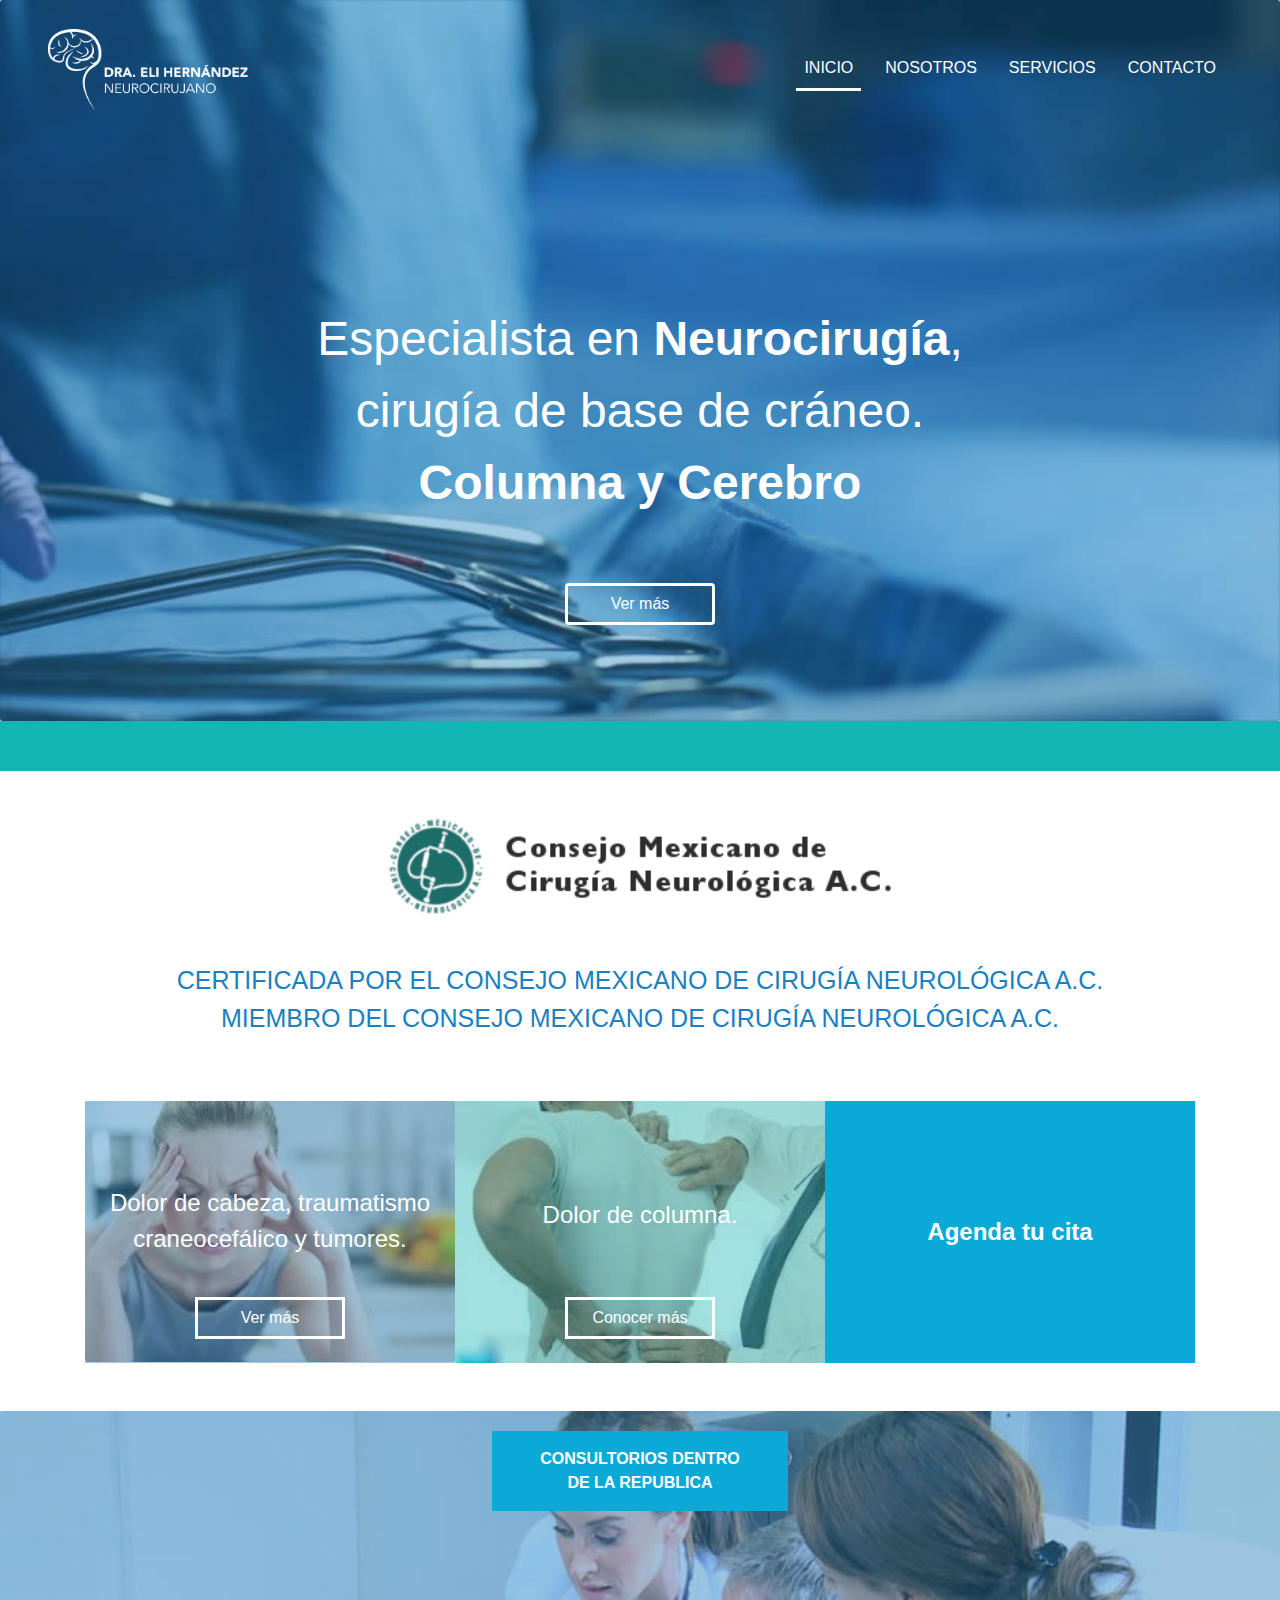
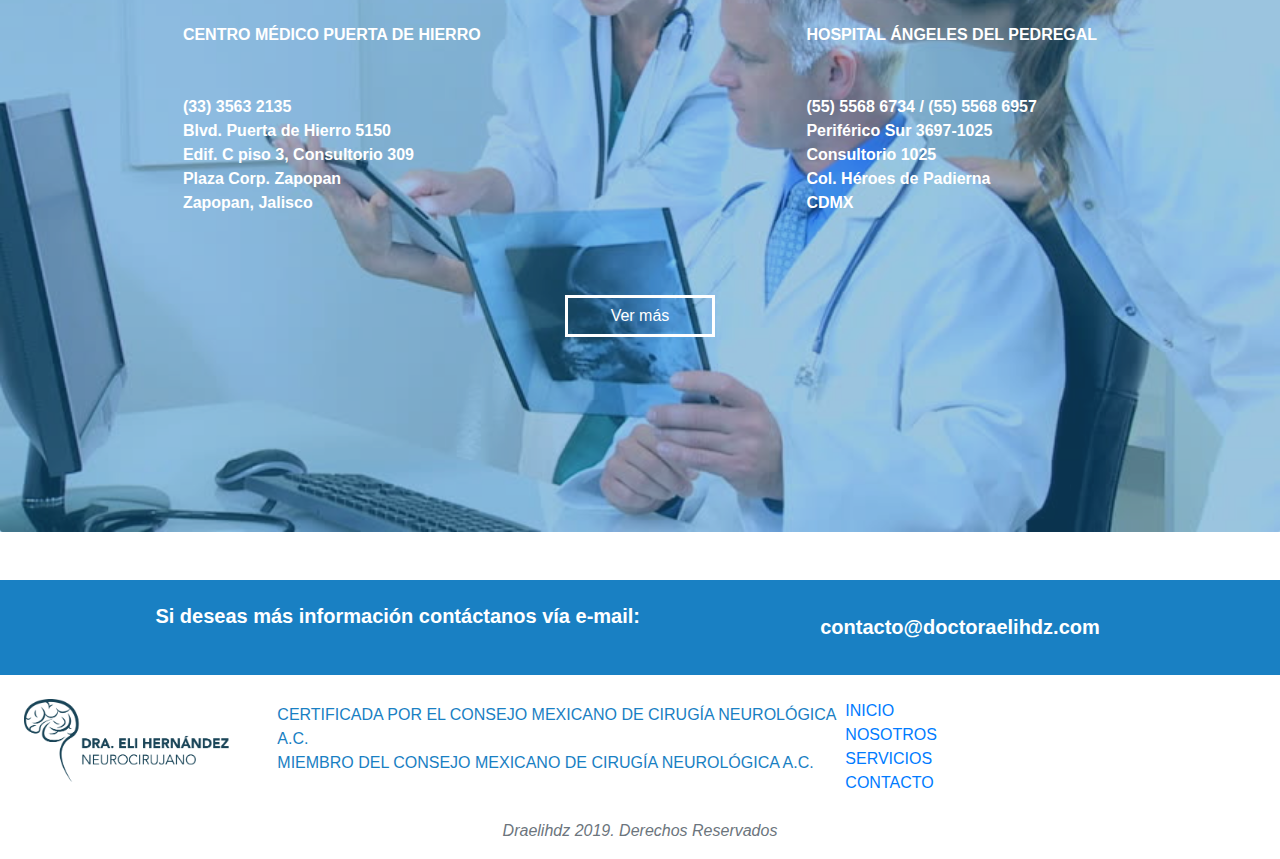
<file: docs/index.html>
<!DOCTYPE html>
<html lang="es">

<head>
  <meta charset="UTF-8">
  <meta name="viewport" content="width=device-width, initial-scale=1.0">
  <meta http-equiv="X-UA-Compatible">
  <title>Dra. Eli Hernández</title>

  <!-- GOOGLE FONTS -->
  <link rel="stylesheet" href="https://fonts.googleapis.com/css?family=Oswald">
  <!-- BOOTSTRAP STYLES -->
  <link rel="stylesheet" href="https://stackpath.bootstrapcdn.com/bootstrap/4.3.1/css/bootstrap.min.css" integrity="sha384-ggOyR0iXCbMQv3Xipma34MD+dH/1fQ784/j6cY/iJTQUOhcWr7x9JvoRxT2MZw1T"
    crossorigin="anonymous">
  <!-- ICONS -->
  <link rel="stylesheet" href="https://use.fontawesome.com/releases/v5.8.2/css/all.css" integrity="sha384-oS3vJWv+0UjzBfQzYUhtDYW+Pj2yciDJxpsK1OYPAYjqT085Qq/1cq5FLXAZQ7Ay"
    crossorigin="anonymous">
  <!-- OWN STYLES -->
  <link rel="stylesheet" href="./public/css/styles.css">
</head>

<body>
  <div class="container-fluid p-0">
    <div class="row no-gutters">
      <!-- BODY -->
      <div class="col-12" style="z-index: 0">
        <div class="card text-white text-center border-0">
          <img src="./public/resources/herramientasQuirurgicas.jpg" alt="herramientasQuirurgicas" class="card-img"
            style="max-height: 750px">
          <div class="card-img-overlay d-flex flex-column justify-content-center layer-blu p-0">
            <div class="row no-gutters mb-auto">
              <!-- MENU -->
              <div class="col-12">
                <nav class="navbar navbar-expand-lg navbar-light py-1 py-md-4 px-0" style="z-index: 10">
                  <a class="navbar-brand ml-2 ml-md-5 text-white font-weight-bolder" href="index.html">
                    <img src="./public/resources/assetLogoWhite.png" alt="Logo Nav" class="img-fluid img-logo">
                  </a>
                  <button class="navbar-toggler border-0 mr-2 mr-md-5" type="button" data-toggle="collapse" data-target="#navbarNav"
                    aria-controls="navbarNav" aria-expanded="false" aria-label="Toggle navigation">
                    <span class="fas fa-bars text-white"></span>
                  </button>
                  <div class="collapse navbar-collapse bg-collapse py-2 py-md-0 mr-md-5" id="navbarNav">
                    <ul class="navbar-nav ml-auto text-center mt-md-0">
                      <li class="nav-item px-md-2">
                        <a class="nav-link text-white active" href="index.html">INICIO</a>
                      </li>
                      <li class="nav-item px-md-2">
                        <a class="nav-link text-white" href="./views/aboutUs.html">NOSOTROS</a>
                      </li>
                      <li class="nav-item px-md-2">
                        <a class="nav-link text-white" href="./views/services.html">SERVICIOS</a>
                      </li>
                      <li class="nav-item px-md-2">
                        <a class="nav-link text-white" href="./views/contact.html">CONTACTO</a>
                      </li>
                    </ul>
                  </div>
                </nav>
              </div>
            </div>
            <div class="pb-0 pb-md-5">
              <p class="card-text text-responsive">
                Especialista en <b>Neurocirugía</b>,
                <br>
                cirugía de base de cráneo.
                <br>
                <b>Columna y Cerebro</b>
              </p>
              <a href="./views/aboutUs.html" class="btn btn-transparent radius-0 text-nowrap my-0 my-md-5">Ver más</a>
            </div>
          </div>
        </div>

        <div class="bg-aqua mb-5" style="height: 50px;"></div>

        <div class="container-fluid">
          <div class="row justify-content-md-center">
            <div class="col-md-5 justify-content-md-center">
              <img src="./public/resources/consejo_neurologia.png" alt="consejo_neurologia" class="img-fluid" style="width: 100%; height: auto;">
            </div>
          </div>
        </div>

        <div class="p-5 text-center">
          <p class="text-uppercase text-blu" style="font-size: 25px;">
            Certificada por el consejo mexicano de cirugía neurológica A.C.
            <br>
            Miembro del consejo mexicano de cirugía neurológica A.C.
          </p>
        </div>

        <div class="container">
          <div class="row no-gutters">
            <div class="card text-center border-0 rounded-0 col-md-4 col-sm-12 p-0">
              <img src="./public/resources/dolorDeCabeza.jpg" alt="dolorDeCabeza" class="card-img" style="max-height: 750px">
              <div class="card-img-overlay d-flex justify-content-center pb-4 layer-blu">
                <div class="text-white align-self-center align-self-md-end">
                  <p class="card-text text-responsive-small pb-md-4">
                    Dolor de cabeza, traumatismo craneocefálico y tumores.
                  </p>
                  <a href="./views/services.html" class="btn btn-transparent rounded-0 text-nowrap">Ver más</a>
                </div>
              </div>
            </div>
            <div class="card text-center border-0 rounded-0 col-md-4 col-sm-12 p-0">
              <img src="./public/resources/dolorDeEspalda.jpg" alt="dolorDeEspalda" class="card-img" style="max-height: 750px">
              <div class="card-img-overlay d-flex justify-content-center pb-4 layer-aqua">
                <div class="text-white align-self-center align-self-md-end">
                  <p class="card-text text-responsive-small text-white pb-md-5">
                    Dolor de columna.
                  </p>
                  <a href="./views/services.html" class="btn btn-transparent rounded-0 text-nowrap">Conocer más</a>
                </div>
              </div>
            </div>
            <div class="card text-center border-0 rounded-0 col-md-4 col-sm-12 p-0 bg-light-blu">
              <div class="card-body d-flex justify-content-center">
                <a class="align-self-center btn" href="./views/contact.html">
                  <p class="card-text text-responsive-small text-white py-5 py-md-0">
                    <b>Agenda tu cita</b>
                  </p>
                </a>
              </div>
            </div>
          </div>
        </div>
        <br><br>

        <div class="card text-white text-center border-0">
          <img src="./public/resources/doctores.jpg" alt="Doctores" class="card-img" style="max-height: 750px">
          <div class="card-img-overlay d-flex flex-column layer-blu">
            <div class="d-flex justify-content-center mb-lg-5">
              <div class="py-2 px-3 bg-light-blu py-md-3 px-md-5">
                <p class="card-text text-uppercase">
                  <b>
                    Consultorios dentro
                    <br>
                    de la republica
                  </b>
                </p>
              </div>
            </div>
            <div class="d-flex justify-content-md-around mt-1 mt-lg-5">
              <div class="py-md-3 px-md-5 text-left">
                <p>
                  <b class="text-uppercase">Centro médico Puerta de Hierro</b>
                  <b class="d-none d-md-block">
                    <br><br>
                    (33) 3563 2135
                    <br>
                    Blvd. Puerta de Hierro 5150
                    <br>
                    Edif. C piso 3, Consultorio 309
                    <br>
                    Plaza Corp. Zapopan
                    <br>
                    Zapopan, Jalisco
                  </b>
                </p>
              </div>
              <div class="py-md-3 px-md-5 text-left">
                <p>
                  <b class="text-uppercase">Hospital Ángeles del Pedregal</b>
                  <b class="d-none d-md-block">
                    <br><br>
                    (55) 5568 6734 / (55) 5568 6957
                    <br>
                    Periférico Sur 3697-1025
                    <br>
                    Consultorio 1025
                    <br>
                    Col. Héroes de Padierna
                    <br>
                    CDMX
                  </b>
                </p>
              </div>
            </div>
            <div class="d-flex justify-content-center pt-lg-5">
              <a href="./views/contact.html" class="btn btn-transparent rounded-0 text-nowrap">Ver más</a>
            </div>
          </div>
        </div>
      </div>
    </div>
    <div class="row no-gutters mt-5">
      <!-- FOOTER -->
      <div class="col-12">
        <div class="container-fluid p-0">
          <div class="row no-gutters bg-blu text-center py-4 text-white">
            <div class="col-12 col-md-6 text-md-right">
              <h5 class="font-weight-bold">Si deseas más información contáctanos vía e-mail:</h5>
            </div>
            <div class="col-12 col-md-6 mt-3 mt-md-0">
              <h5 class="font-weight-bold">
                <a class="text-white align-top" href="contact.html">
                  <i class="far fa-envelope text-white md-icon"></i>
                  contacto@doctoraelihdz.com
                </a>
              </h5>
            </div>
          </div>
          <div class="row no-gutters p-4 text-blu text-center text-md-left">
            <div class="col-12 col-md-2 my-4 my-md-0">
              <a href="index.html">
                <img src="./public/resources/assetLogoBlue.png" alt="Logo footer" class="img-fluid img-logo-footer">
              </a>
            </div>
            <div class="col-12 col-md-6 my-2 my-md-auto pl-md-5 pr-md-2">
              <p class="text-uppercase">
                Certificada por el consejo mexicano de cirugía neurológica A.C.
                <br>
                Miembro del consejo mexicano de cirugía neurológica A.C.
              </p>
            </div>
            <div class="col-12 col-md-2 my-2 my-md-0">
              <a class="text-decoration-none text-uppercase" href="index.html">Inicio</a>
              <br>
              <a class="text-decoration-none text-uppercase" href="./views/aboutUs.html">Nosotros</a>
              <br>
              <a class="text-decoration-none text-uppercase" href="./views/services.html">Servicios</a>
              <br>
              <a class="text-decoration-none text-uppercase" href="./views/contact.html">Contacto</a>
            </div>
            <div class="col-12 col-md-2 lg-icon my-2 my-md-0">
              <a target="_blank" href="https://www.facebook.com"><i class="fab fa-facebook-square align-middle"></i></a>
              <a target="_blank" href="https://www.instagram.com"><i class="fab fa-instagram align-middle"></i></a>
            </div>
          </div>
          <div class="row no-gutters text-center text-secondary">
            <p class="col font-weight-lighter font-italic">Draelihdz 2019. Derechos Reservados</p>
          </div>
        </div>
      </div>
    </div>
  </div>

  <!-- BOOTSTRAP SCRIPTS -->
  <script src="https://code.jquery.com/jquery-3.3.1.slim.min.js" integrity="sha384-q8i/X+965DzO0rT7abK41JStQIAqVgRVzpbzo5smXKp4YfRvH+8abtTE1Pi6jizo"
    crossorigin="anonymous"></script>
  <script src="https://cdnjs.cloudflare.com/ajax/libs/popper.js/1.14.7/umd/popper.min.js" integrity="sha384-UO2eT0CpHqdSJQ6hJty5KVphtPhzWj9WO1clHTMGa3JDZwrnQq4sF86dIHNDz0W1"
    crossorigin="anonymous"></script>
  <script src="https://stackpath.bootstrapcdn.com/bootstrap/4.3.1/js/bootstrap.min.js" integrity="sha384-JjSmVgyd0p3pXB1rRibZUAYoIIy6OrQ6VrjIEaFf/nJGzIxFDsf4x0xIM+B07jRM"
    crossorigin="anonymous"></script>
  <!-- LOCAL SCRIPTS -->
  <script src="./public/js/styles.js"></script>
</body>

</html>
</file>
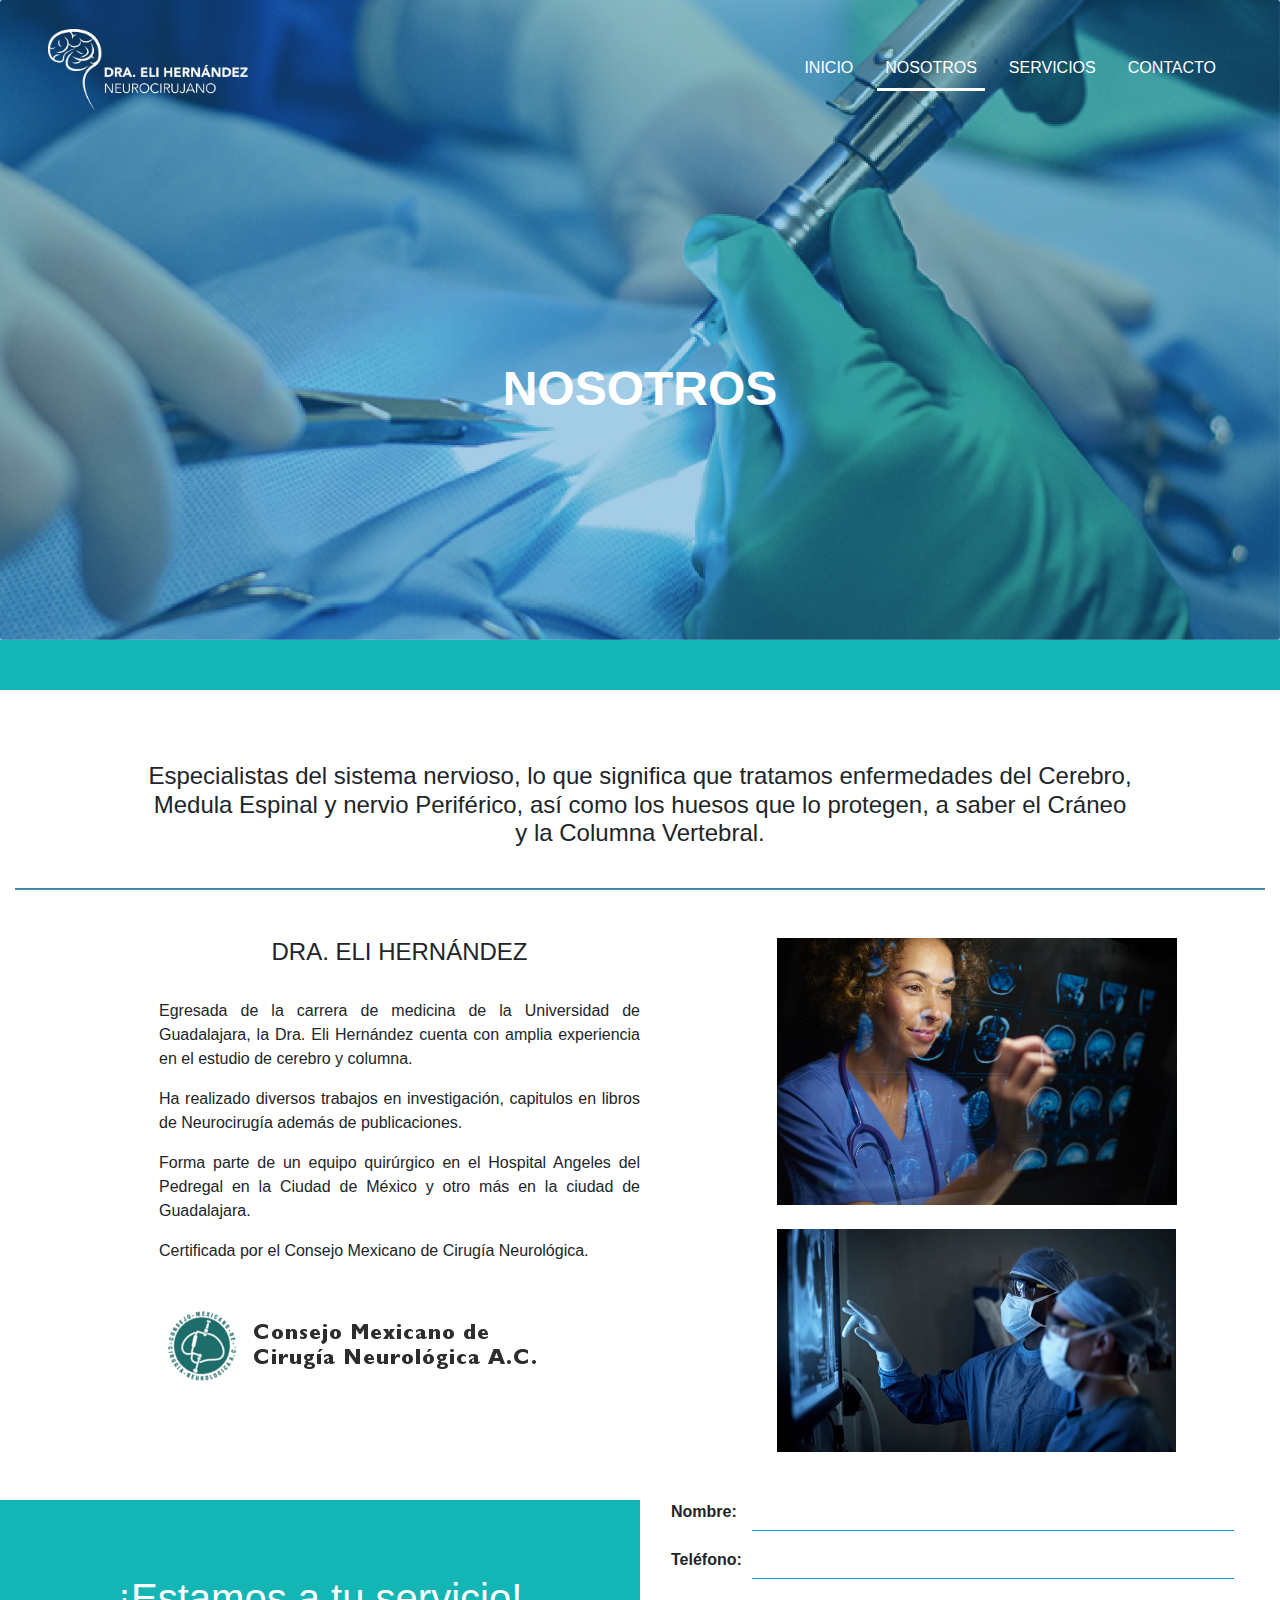
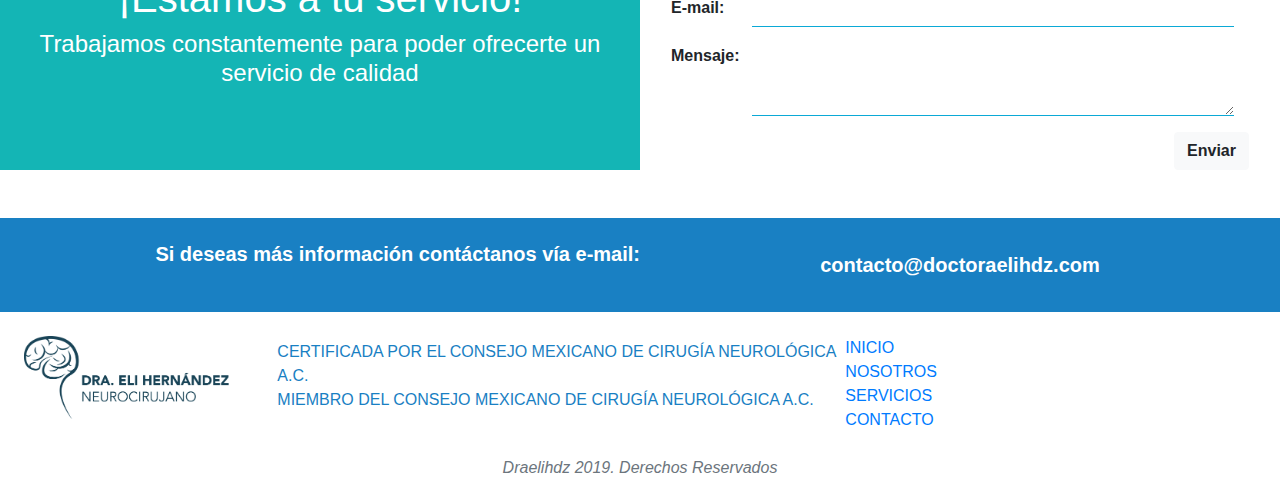
<file: docs/views/aboutUs.html>
<!DOCTYPE html>
<html lang="es">

<head>
  <meta charset="UTF-8">
  <meta name="viewport" content="width=device-width, initial-scale=1.0">
  <meta http-equiv="X-UA-Compatible">
  <title>Dra. Eli Hernández</title>

  <!-- GOOGLE FONTS -->
  <link rel="stylesheet" href="https://fonts.googleapis.com/css?family=Oswald">
  <!-- BOOTSTRAP STYLES -->
  <link rel="stylesheet" href="https://stackpath.bootstrapcdn.com/bootstrap/4.3.1/css/bootstrap.min.css" integrity="sha384-ggOyR0iXCbMQv3Xipma34MD+dH/1fQ784/j6cY/iJTQUOhcWr7x9JvoRxT2MZw1T"
    crossorigin="anonymous">
  <!-- ICONS -->
  <link rel="stylesheet" href="https://use.fontawesome.com/releases/v5.8.2/css/all.css" integrity="sha384-oS3vJWv+0UjzBfQzYUhtDYW+Pj2yciDJxpsK1OYPAYjqT085Qq/1cq5FLXAZQ7Ay"
    crossorigin="anonymous">
  <!-- OWN STYLES -->
  <link rel="stylesheet" href="../public/css/styles.css">
</head>

<body>
  <div class="container-fluid p-0">
    <div class="row no-gutters">
      <!-- BODY -->
      <div class="col-12" style="z-index: 0">
        <div class="card text-white text-center border-0">
          <img src="../public/resources/assetUs.png" alt="aboutUs" class="card-img"
            style="max-height: 750px">
          <div class="card-img-overlay d-flex flex-column justify-content-center layer-blu p-0">
            <div class="row no-gutters">
              <!-- MENU -->
              <div class="col-12">
                <nav class="navbar navbar-expand-lg navbar-light py-1 py-md-4 px-0" style="z-index: 10">
                  <a class="navbar-brand ml-2 ml-md-5 text-white font-weight-bolder" href="../index.html">
                    <img src="../public/resources/assetLogoWhite.png" alt="Logo Nav" class="img-fluid img-logo">
                  </a>
                  <button class="navbar-toggler border-0 mr-2 mr-md-5" type="button" data-toggle="collapse" data-target="#navbarNav"
                    aria-controls="navbarNav" aria-expanded="false" aria-label="Toggle navigation">
                    <span class="fas fa-bars text-white"></span>
                  </button>
                  <div class="collapse navbar-collapse bg-collapse py-2 py-md-0 mr-md-5" id="navbarNav">
                    <ul class="navbar-nav ml-auto text-center mt-md-0">
                      <li class="nav-item px-md-2">
                        <a class="nav-link text-white" href="../index.html">INICIO</a>
                      </li>
                      <li class="nav-item px-md-2">
                        <a class="nav-link text-white active" href="aboutUs.html">NOSOTROS</a>
                      </li>
                      <li class="nav-item px-md-2">
                        <a class="nav-link text-white" href="services.html">SERVICIOS</a>
                      </li>
                      <li class="nav-item px-md-2">
                        <a class="nav-link text-white" href="contact.html">CONTACTO</a>
                      </li>
                    </ul>
                  </div>
                </nav>
              </div>
            </div>
            <div class="d-flex justify-content-center my-auto">
              <p class="card-text text-responsive">
                <b class="text-uppercase">Nosotros</b>
              </p>
            </div>
          </div>
        </div>

        <div class="bg-aqua mb-5" style="height: 50px;"></div>

        <div class="container-fluid">
          <div class="row no-gutters p-2 p-md-4 text-center justify-content-center">
            <h4 class="d-none d-md-block">
              Especialistas del sistema nervioso, lo que significa que tratamos enfermedades del Cerebro,
              <br>
              Medula Espinal y nervio Periférico, así como los huesos que lo protegen, a saber el Cráneo
              <br>
              y la Columna Vertebral.
            </h4>
            <p class="text-justify d-block d-md-none">
              <b>
                Especialistas del sistema nervioso, lo que significa que tratamos enfermedades del
                Cerebro, Medula Espinal y nervio Periférico, así como los huesos que lo protegen, a
                saber el Cráneo y la Columna Vertebral.
              </b>
            </p>
          </div>
          <hr class="hr bg-light-blu mb-5">
          <div class="row no-gutters mb-5">
            <div class="col-12 col-md px-2 px-md-5">
              <div class="ml-md-5 pl-md-5">
                <h4 class="text-center pb-4">DRA. ELI HERNÁNDEZ</h4>
                <p class="text-justify">Egresada de la carrera de medicina de la Universidad de Guadalajara, la Dra.
                  Eli
                  Hernández cuenta con amplia
                  experiencia en el estudio de cerebro y columna.</p>
                <p class="text-justify">Ha realizado diversos trabajos en investigación, capitulos en libros de
                  Neurocirugía
                  además de publicaciones. </p>
                <p class="text-justify">Forma parte de un equipo quirúrgico en el Hospital Angeles del Pedregal en la
                  Ciudad
                  de México y otro más en la ciudad de Guadalajara.</p>
                <p class="text-justify">Certificada por el Consejo Mexicano de Cirugía Neurológica.</p>
              </div>
              <div class="my-4 d-flex justify-content-center my-md-5">
                <img class="img-fluid max-md-img-size" src="../public/resources/consejo_neurologia.png">
              </div>
            </div>
            <div class="col-12 col-md">
              <div class="row">
                <div class="col">
                  <img src="../public/resources/radiografiaCabeza.jpg" id="img-radio-head" class="img-fluid d-block mx-auto max-md-img-size">
                </div>

              </div>
              <br />
              <div class="row">
                <div class="col">
                  <img src="../public/resources/radiografiaDoctores.jpg" id="img-radio-doctors" class="img-fluid d-block mx-auto max-md-img-size">
                </div>
              </div>
            </div>
          </div>
          <div class="row">
            <div class="col-12 col-md bg-aqua text-center text-white d-md-flex align-items-center">
              <div class="d-none d-md-block">
                <h1>¡Estamos a tu servicio!</h1>
                <h4>Trabajamos constantemente para poder ofrecerte un servicio de
                  calidad</h4>
              </div>
              <div class="d-block d-md-none my-4">
                <h4>¡Estamos a tu servicio!</h4>
                <p>Trabajamos constantemente para poder ofrecerte un servicio de
                  calidad</p>
              </div>
            </div>
            <div class="col-12 col-md">
              <form>
                <div class="form-row px-3 pt-4 pt-md-0">
                  <div class="form-group col-12 row">
                    <label for="inputName" class="col-md-2"><b>Nombre:</b></label>
                    <input class="col-md-10 form-control form-control-sm input" name="inputTelephone" id="inputName">
                  </div>
                  <div class="form-group col-12 row">
                    <label for="inputTelephone" class="col-md-2"><b>Teléfono:</b></label>
                    <input class="col-md-10 form-control form-control-sm input" name="inputTelephone" id="inputTelephone">
                  </div>
                  <div class="form-group col-12 row">
                    <label for="inputEmail" class="col-md-2"><b>E-mail:</b></label>
                    <input class="col-md-10 form-control form-control-sm input" name="inputEmail" id="inputEmail">
                  </div>
                  <div class="form-group col-12 row">
                    <label for="txtAreaMessage" class="col-md-2"><b>Mensaje:</b></label>
                    <textarea class="col-md-10 form-control form-control-sm input" name="txtAreaMessage" id="txtAreaMessage" rows="3"></textarea>
                  </div>
                  <div class="col-12 text-center text-md-right">
                    <a class="btn btn-light mt-5 mt-md-0">
                      <b>Enviar</b>
                      <i class="fas fa-arrow-right text-aqua"></i>
                    </a>
                  </div>
                </div>
              </form>
            </div>
          </div>
        </div>
        
    <div class="row no-gutters mt-5">
      <!-- FOOTER -->
      <div class="col-12">
        <div class="container-fluid p-0">
          <div class="row no-gutters bg-blu text-center py-4 text-white">
            <div class="col-12 col-md-6 text-md-right">
              <h5 class="font-weight-bold">Si deseas más información contáctanos vía e-mail:</h5>
            </div>
            <div class="col-12 col-md-6 mt-3 mt-md-0">
              <h5 class="font-weight-bold">
                <a class="text-white align-top" href="contact.html">
                  <i class="far fa-envelope text-white md-icon"></i>
                  contacto@doctoraelihdz.com
                </a>
              </h5>
            </div>
          </div>
          <div class="row no-gutters p-4 text-blu text-center text-md-left">
            <div class="col-12 col-md-2 my-4 my-md-0">
              <a href="../index.html">
                <img src="../public/resources/assetLogoBlue.png" alt="Logo footer" class="img-fluid img-logo-footer">
              </a>
            </div>
            <div class="col-12 col-md-6 my-2 my-md-auto pl-md-5 pr-md-2">
              <p class="text-uppercase">
                Certificada por el consejo mexicano de cirugía neurológica A.C.
                <br>
                Miembro del consejo mexicano de cirugía neurológica A.C.
              </p>
            </div>
            <div class="col-12 col-md-2 my-2 my-md-0">
              <a class="text-decoration-none text-uppercase" href="../index.html">Inicio</a>
              <br>
              <a class="text-decoration-none text-uppercase" href="aboutUs.html">Nosotros</a>
              <br>
              <a class="text-decoration-none text-uppercase" href="services.html">Servicios</a>
              <br>
              <a class="text-decoration-none text-uppercase" href="contact.html">Contacto</a>
            </div>
            <div class="col-12 col-md-2 lg-icon my-2 my-md-0">
              <a target="_blank" href="https://www.facebook.com"><i class="fab fa-facebook-square align-middle"></i></a>
              <a target="_blank" href="https://www.instagram.com"><i class="fab fa-instagram align-middle"></i></a>
            </div>
          </div>
          <div class="row no-gutters text-center text-secondary">
            <p class="col font-weight-lighter font-italic">Draelihdz 2019. Derechos Reservados</p>
          </div>
        </div>
      </div>
    </div>
  </div>

  <!-- BOOTSTRAP SCRIPTS -->
  <script src="https://code.jquery.com/jquery-3.3.1.slim.min.js" integrity="sha384-q8i/X+965DzO0rT7abK41JStQIAqVgRVzpbzo5smXKp4YfRvH+8abtTE1Pi6jizo"
    crossorigin="anonymous"></script>
  <script src="https://cdnjs.cloudflare.com/ajax/libs/popper.js/1.14.7/umd/popper.min.js" integrity="sha384-UO2eT0CpHqdSJQ6hJty5KVphtPhzWj9WO1clHTMGa3JDZwrnQq4sF86dIHNDz0W1"
    crossorigin="anonymous"></script>
  <script src="https://stackpath.bootstrapcdn.com/bootstrap/4.3.1/js/bootstrap.min.js" integrity="sha384-JjSmVgyd0p3pXB1rRibZUAYoIIy6OrQ6VrjIEaFf/nJGzIxFDsf4x0xIM+B07jRM"
    crossorigin="anonymous"></script>
  <!-- LOCAL SCRIPTS -->
  <script src="../public/js/styles.js"></script>
</body>

</html>
</file>
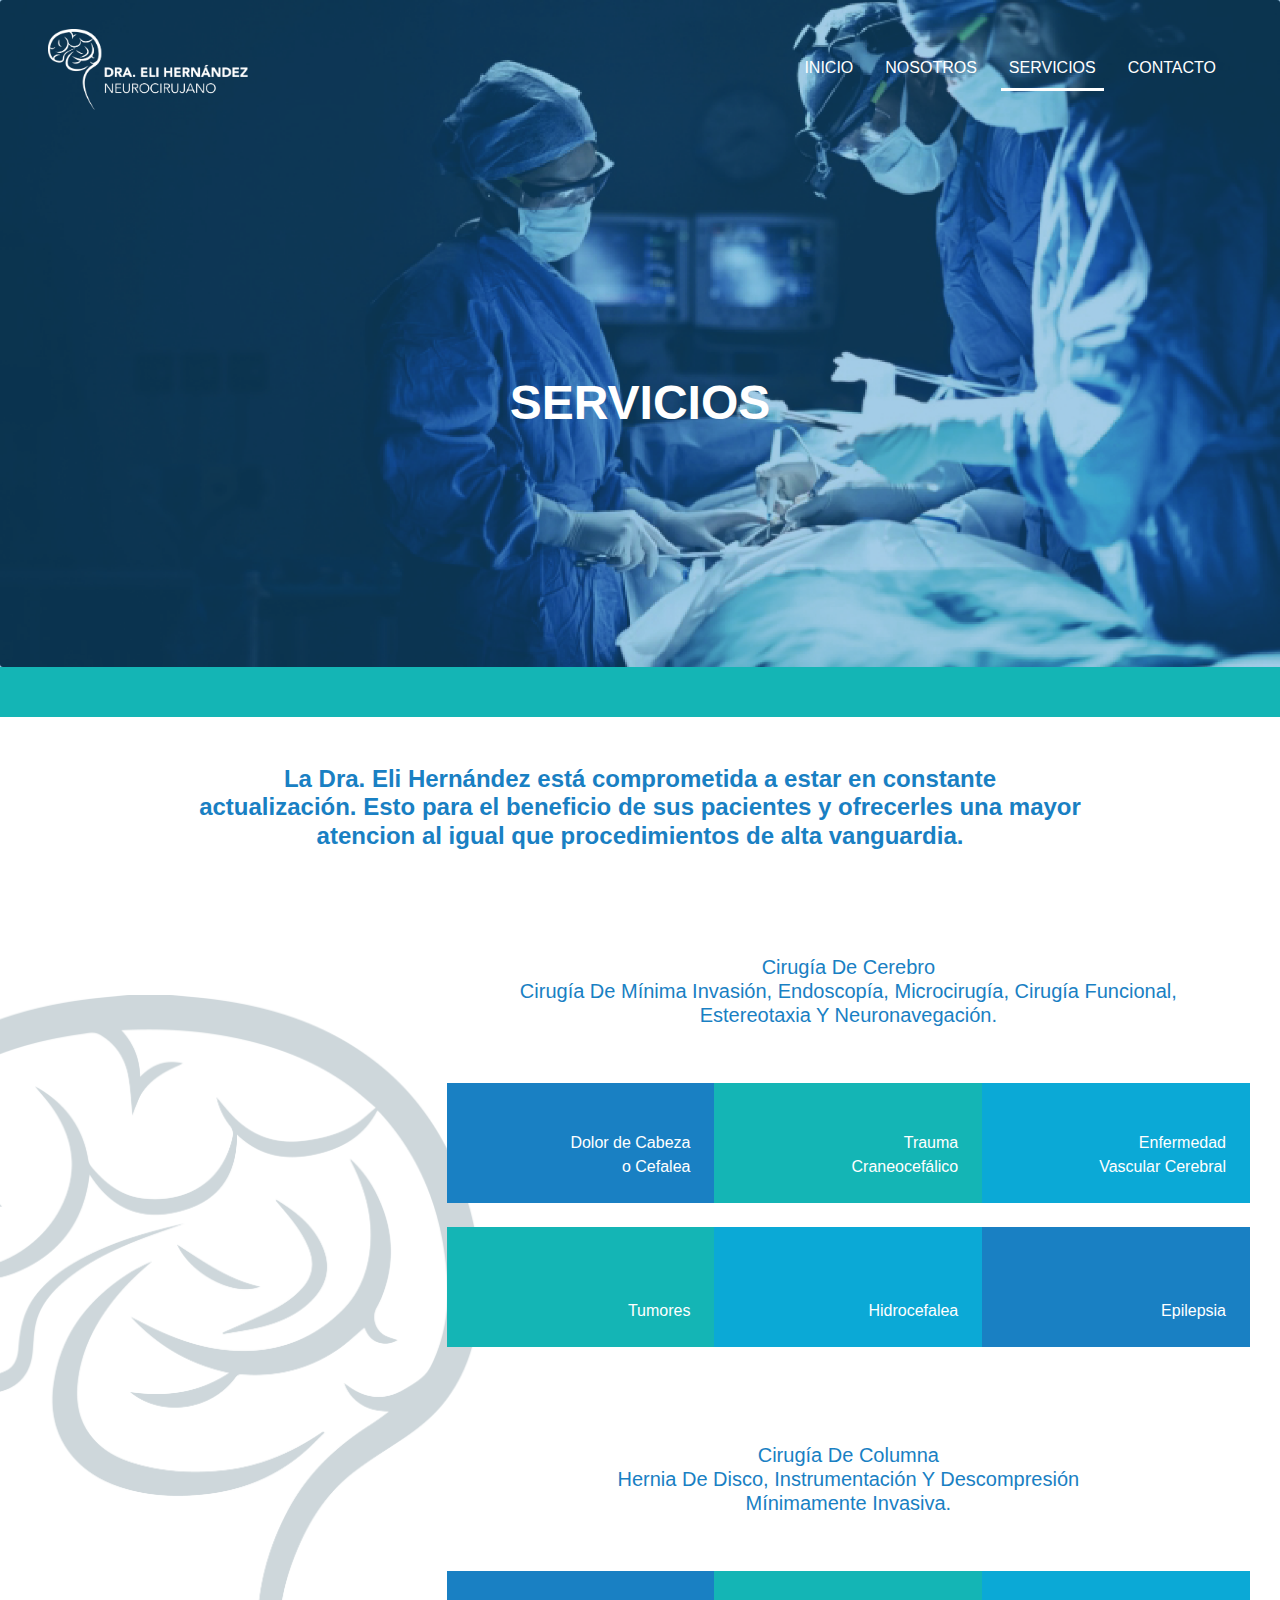
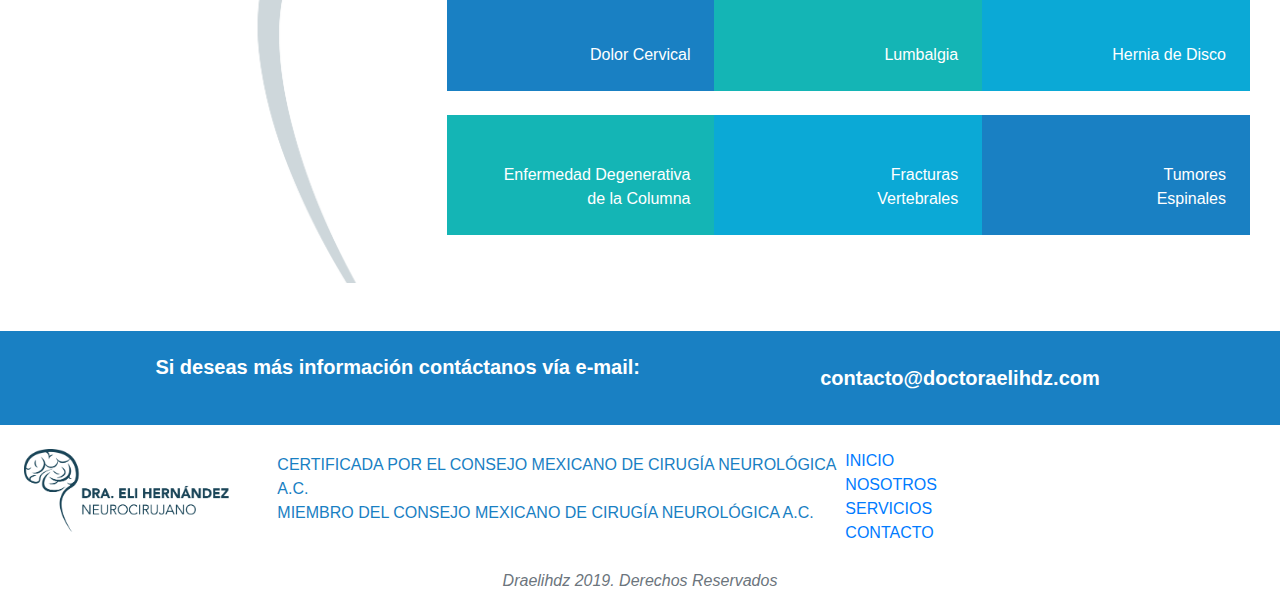
<file: docs/views/services.html>
<!DOCTYPE html>
<html lang="es">

<head>
  <meta charset="UTF-8">
  <meta name="viewport" content="width=device-width, initial-scale=1.0">
  <meta http-equiv="X-UA-Compatible">
  <title>Dra. Eli Hernández</title>

  <!-- GOOGLE FONTS -->
  <link rel="stylesheet" href="https://fonts.googleapis.com/css?family=Oswald">
  <!-- BOOTSTRAP STYLES -->
  <link rel="stylesheet" href="https://stackpath.bootstrapcdn.com/bootstrap/4.3.1/css/bootstrap.min.css" integrity="sha384-ggOyR0iXCbMQv3Xipma34MD+dH/1fQ784/j6cY/iJTQUOhcWr7x9JvoRxT2MZw1T"
    crossorigin="anonymous">
  <!-- ICONS -->
  <link rel="stylesheet" href="https://use.fontawesome.com/releases/v5.8.2/css/all.css" integrity="sha384-oS3vJWv+0UjzBfQzYUhtDYW+Pj2yciDJxpsK1OYPAYjqT085Qq/1cq5FLXAZQ7Ay"
    crossorigin="anonymous">
  <!-- OWN STYLES -->
  <link rel="stylesheet" href="../public/css/styles.css">
</head>

<body>
  <!-- MODAL -->
  <div class="modal fade" id="infoModal" tabindex="-1" role="dialog" aria-labelledby="infoModalLabel" aria-hidden="true">
    <div class="modal-dialog" role="document">
      <div class="modal-content">
        <div class="modal-header">
          <h5 class="modal-title" id="infoModalLabel"><!-- Modal Title Text --></h5>
          <button type="button" class="close" data-dismiss="modal" aria-label="Close">
            <span aria-hidden="true">&times;</span>
          </button>
        </div>
        <div class="modal-body text-justify" id="modalBody"><!-- Modal Body Text --></div>
        <div class="modal-footer">
          <button type="button" class="btn btn-secondary" data-dismiss="modal">Cerrar</button>
        </div>
      </div>
    </div>
  </div>
  
  <div class="container-fluid p-0">
    <div class="row no-gutters">
      <!-- BODY -->
      <div class="col-12" style="z-index: 0">
        <div class="card text-white text-center border-0">
          <img src="../public/resources/assetServ.png" alt="services" class="card-img" style="max-height: 750px">
          <div class="card-img-overlay d-flex flex-column justify-content-center layer-blu p-0">
            <div class="row no-gutters">
              <!-- MENU -->
              <div class="col-12">
                <nav class="navbar navbar-expand-lg navbar-light py-1 py-md-4 px-0" style="z-index: 10">
                  <a class="navbar-brand ml-2 ml-md-5 text-white font-weight-bolder" href="../index.html">
                    <img src="../public/resources/assetLogoWhite.png" alt="Logo Nav" class="img-fluid img-logo">
                  </a>
                  <button class="navbar-toggler border-0 mr-2 mr-md-5" type="button" data-toggle="collapse" data-target="#navbarNav"
                    aria-controls="navbarNav" aria-expanded="false" aria-label="Toggle navigation">
                    <span class="fas fa-bars text-white"></span>
                  </button>
                  <div class="collapse navbar-collapse bg-collapse py-2 py-md-0 mr-md-5" id="navbarNav">
                    <ul class="navbar-nav ml-auto text-center mt-md-0">
                      <li class="nav-item px-md-2">
                        <a class="nav-link text-white" href="../index.html">INICIO</a>
                      </li>
                      <li class="nav-item px-md-2">
                        <a class="nav-link text-white" href="aboutUs.html">NOSOTROS</a>
                      </li>
                      <li class="nav-item px-md-2">
                        <a class="nav-link text-white active" href="services.html">SERVICIOS</a>
                      </li>
                      <li class="nav-item px-md-2">
                        <a class="nav-link text-white" href="contact.html">CONTACTO</a>
                      </li>
                    </ul>
                  </div>
                </nav>
              </div>
            </div>
            <div class="d-flex justify-content-center my-auto">
              <p class="card-text text-responsive">
                <b class="text-uppercase">Servicios</b>
              </p>
            </div>
          </div>
        </div>

        <div class="bg-aqua mb-5" style="height: 50px;"></div>

        <div class="container-fluid bg-brain">
          <div class="row no-gutters mb-md-5">
            <div class="col-12 text-blu text-justify text-md-center">
              <h4 class="px-2">
                <b>
                  La Dra. Eli Hernández está comprometida a estar en constante
                  <br class="d-none d-md-block">
                  actualización. Esto para el beneficio de sus pacientes y ofrecerles una mayor
                  <br class="d-none d-md-block">
                  atencion al igual que procedimientos de alta vanguardia.
                </b>
              </h4>
            </div>
          </div>
          <div class="d-flex flex-row-reverse pt-5">
            <div class="col-md-8">
              <div class="row no-gutters text-blu">
                <div class="col">
                  <h5 class="text-capitalize text-center">
                    Cirugía de Cerebro
                    <br>
                    Cirugía de mínima invasión, endoscopía, microcirugía, cirugía funcional,
                    <br>
                    estereotaxia y neuronavegación.
                  </h5>
                </div>
              </div>
              <div class="row no-gutters text-center text-md-right text-white mt-5">
                <a id="cefalea" class="col-md" data-toggle="modal" data-target="#infoModal">
                  <div class="bg-blu py-4 pt-md-5 pb-md-2 pr-md-4">
                    <p>
                      Dolor de Cabeza
                      <br>
                      o Cefalea
                    </p>
                  </div>
                </a>
                <a id="trauma" class="col-md" data-toggle="modal" data-target="#infoModal">
                  <div class="bg-aqua py-4 pt-md-5 pb-md-2 pr-md-4">
                    <p>
                      Trauma
                      <br>
                      Craneocefálico
                    </p>
                  </div>
                </a>
                <a id="vascular" class="col-md" data-toggle="modal" data-target="#infoModal">
                  <div class="bg-light-blu py-4 pt-md-5 pb-md-2 pr-md-4">
                    <p>
                      Enfermedad
                      <br>
                      Vascular Cerebral
                    </p>
                  </div>
                </a>
              </div>
              <div class="row no-gutters text-center text-md-right text-white mt-4 mb-md-5">
                <a id="tumor" class="col-md" data-toggle="modal" data-target="#infoModal">
                  <div class="bg-aqua py-4 pt-md-5 pb-md-2 pr-md-4">
                    <p>
                      <br>
                      Tumores
                    </p>
                  </div>
                </a>
                <a id="hidrocefalea" class="col-md" data-toggle="modal" data-target="#infoModal">
                  <div class="bg-light-blu py-4 pt-md-5 pb-md-2 pr-md-4">
                    <p>
                      <br>
                      Hidrocefalea
                    </p>
                  </div>
                </a>
                <a id="epilepsia" class="col-md" data-toggle="modal" data-target="#infoModal">
                  <div class="bg-blu py-4 pt-md-5 pb-md-2 pr-md-4">
                    <p>
                      <br>
                      Epilepsia
                    </p>
                  </div>
                </a>
              </div>
              <div class="row no-gutters text-blu pt-5">
                <div class="col">
                  <h5 class="text-capitalize text-center">
                    Cirugía de columna
                    <br>
                    Hernia de disco, Instrumentación y descompresión
                    <br>
                    Mínimamente invasiva.
                  </h5>
                </div>
              </div>
              <div class="row no-gutters text-center text-md-right text-white mt-5">
                <a id="cervical" class="col-md" data-toggle="modal" data-target="#infoModal">
                  <div class="bg-blu py-4 pt-md-5 pb-md-2 pr-md-4">
                    <p>
                      <br>
                      Dolor Cervical
                    </p>
                  </div>
                </a>
                <a id="lumbalgia" class="col-md" data-toggle="modal" data-target="#infoModal">
                  <div class="bg-aqua py-4 pt-md-5 pb-md-2 pr-md-4">
                    <p>
                      <br>
                      Lumbalgia
                    </p>
                  </div>
                </a>
                <a id="hernia" class="col-md" data-toggle="modal" data-target="#infoModal">
                  <div class="bg-light-blu py-4 pt-md-5 pb-md-2 pr-md-4">
                    <p>
                      <br>
                      Hernia de Disco
                    </p>
                  </div>
                </a>
              </div>
              <div class="row no-gutters text-center text-md-right text-white mt-4 mb-md-5">
                <a id="degenerativa" class="col-md" data-toggle="modal" data-target="#infoModal">
                  <div class="bg-aqua py-4 pt-md-5 pb-md-2 pr-md-4">
                    <p>
                      Enfermedad Degenerativa
                      <br>
                      de la Columna
                    </p>
                  </div>
                </a>
                <a id="fractura" class="col-md" data-toggle="modal" data-target="#infoModal">
                  <div class="bg-light-blu py-4 pt-md-5 pb-md-2 pr-md-4">
                    <p>
                      Fracturas
                      <br>
                      Vertebrales
                    </p>
                  </div>
                </a>
                <a id="espinal" class="col-md" data-toggle="modal" data-target="#infoModal">
                  <div class="bg-blu py-4 pt-md-5 pb-md-2 pr-md-4">
                    <p>
                      Tumores
                      <br>
                      Espinales
                    </p>
                  </div>
                </a>
              </div>
            </div>
          </div>
        </div>

        <div class="row no-gutters mt-5">
          <!-- FOOTER -->
          <div class="col-12">
            <div class="container-fluid p-0">
              <div class="row no-gutters bg-blu text-center py-4 text-white">
                <div class="col-12 col-md-6 text-md-right">
                  <h5 class="font-weight-bold">Si deseas más información contáctanos vía e-mail:</h5>
                </div>
                <div class="col-12 col-md-6 mt-3 mt-md-0">
                  <h5 class="font-weight-bold">
                    <a class="text-white align-top" href="contact.html">
                      <i class="far fa-envelope text-white md-icon"></i>
                      contacto@doctoraelihdz.com
                    </a>
                  </h5>
                </div>
              </div>
              <div class="row no-gutters p-4 text-blu text-center text-md-left">
                <div class="col-12 col-md-2 my-4 my-md-0">
                  <a href="../index.html">
                    <img src="../public/resources/assetLogoBlue.png" alt="Logo footer" class="img-fluid img-logo-footer">
                  </a>
                </div>
                <div class="col-12 col-md-6 my-2 my-md-auto pl-md-5 pr-md-2">
                  <p class="text-uppercase">
                    Certificada por el consejo mexicano de cirugía neurológica A.C.
                    <br>
                    Miembro del consejo mexicano de cirugía neurológica A.C.
                  </p>
                </div>
                <div class="col-12 col-md-2 my-2 my-md-0">
                  <a class="text-decoration-none text-uppercase" href="../index.html">Inicio</a>
                  <br>
                  <a class="text-decoration-none text-uppercase" href="aboutUs.html">Nosotros</a>
                  <br>
                  <a class="text-decoration-none text-uppercase" href="services.html">Servicios</a>
                  <br>
                  <a class="text-decoration-none text-uppercase" href="contact.html">Contacto</a>
                </div>
                <div class="col-12 col-md-2 lg-icon my-2 my-md-0">
                  <a target="_blank" href="https://www.facebook.com"><i class="fab fa-facebook-square align-middle"></i></a>
                  <a target="_blank" href="https://www.instagram.com"><i class="fab fa-instagram align-middle"></i></a>
                </div>
              </div>
              <div class="row no-gutters text-center text-secondary">
                <p class="col font-weight-lighter font-italic">Draelihdz 2019. Derechos Reservados</p>
              </div>
            </div>
          </div>
        </div>
      </div>

      <!-- BOOTSTRAP SCRIPTS -->
      <script src="https://code.jquery.com/jquery-3.3.1.slim.min.js" integrity="sha384-q8i/X+965DzO0rT7abK41JStQIAqVgRVzpbzo5smXKp4YfRvH+8abtTE1Pi6jizo"
        crossorigin="anonymous"></script>
      <script src="https://cdnjs.cloudflare.com/ajax/libs/popper.js/1.14.7/umd/popper.min.js" integrity="sha384-UO2eT0CpHqdSJQ6hJty5KVphtPhzWj9WO1clHTMGa3JDZwrnQq4sF86dIHNDz0W1"
        crossorigin="anonymous"></script>
      <script src="https://stackpath.bootstrapcdn.com/bootstrap/4.3.1/js/bootstrap.min.js" integrity="sha384-JjSmVgyd0p3pXB1rRibZUAYoIIy6OrQ6VrjIEaFf/nJGzIxFDsf4x0xIM+B07jRM"
        crossorigin="anonymous"></script>
      <!-- LOCAL SCRIPTS -->
      <script src="../public/js/styles.js"></script>
</body>

</html>
</file>
<file: docs/public/css/styles.css>
/* * { font-size: 1rem; } */
a { cursor: pointer; }

@media only screen and (min-width: 768px) {
  .active { border-bottom: 3px solid #fff; }
}

.bg-overlay {
  background: linear-gradient(rgba(25,128,195,.3), rgba(25,128,195,.3)), url("../resources/herramientasQuirurgicas.jpg");
  background-repeat: no-repeat;
  background-size: 100% 100%;
  background-position: center center;
  color: #fff;
}
.btn-transparent {
  width: 150px;
	border: 3px solid white;
	background-color: transparent;
	color: white;
}

.btn-white {
	border: 0px;
	background-color: white;
	color: #0BA9D6;
	font-weight: bold;
}

.centered-text-image {
  position: relative;
  top: 50%;
  left: 50%;
  transform: translate(-50%, -50%);
}

.banner-image{
  width: 100%; 
  height: auto;
  margin-top: -200px;
}
.banner-title{
  font-size: 90px
}
@media only screen and (min-width: 768px) {
  .bg-brain { 
    background-image: url(../resources/assetBrain.png);
    background-repeat: no-repeat;
    background-size: 50%;
    background-position: -25% 150%;
  }
}
.bg-blu       { background-color: #1980C3; }
.bg-light-blu { background-color: #0BA9D6; }
.bg-aqua      { background-color: #14B5B5; }
@media only screen and (max-width: 768px) {
  .bg-collapse { background-color: rgba(25,128,195,.9); }
}

.divider{
  height: 20px; 
  margin-left:1px;
  margin-right:1px;
}
.img-logo        { width: 100px; }
.img-logo-footer { width: 200px; }

@media only screen and (min-width: 768px) {
  .img-logo        { width: 200px; }
  .img-logo-footer { width: 250px; }
}

.col-centered{
	margin: 0 auto;
}

.lg-icon {
  cursor: pointer;
  font-size: 3rem;
}

.hr { 
  display: block;
  margin-top: 0.5em;
  margin-bottom: 20px;
  margin-left: auto;
  margin-right: auto;
  border-style: solid;
  border-width: 1px;
  margin-bottom: 20px;
} 
.input {
  border: 0;
  outline: 0;
  background: transparent;
  border-bottom: 1px solid #0BA9D6;
  border-radius: 0;
}
.md-icon {
  cursor: pointer;
  font-size: 2rem;
}
.text-blu {
  color: #1980C3;
}
.text-centered-header
{
  font-size: 14px;
  text-align: center;
  font-weight: bold
}

.text-light-blu {
  color: #0BA9D6
}

.text-aqua {
  color: #14B5B5;
}

.text-centered-header
{
  margin-top: 30px;
  font-size: 14px;
  text-align: center;
  font-weight: bold
}

.text-responsive { font-size: 3rem; }
@media only screen and(max-width:768px){
  .text-responsive{ font-size: 1rem; }
}
.text-white-header {
	color: white;
	font-size:  25px!important ;
}
.text-centered{
  text-align: center
}
.text-blu       { color: #1980C3; }
.text-light-blu { color: #0BA9D6; }
.text-aqua      { color: #14B5B5; }
.text-white     { color: #ffffff; }
.white-header-width {
	margin-right: 20%;
	margin-left: 20%;
	margin-bottom: 5%;
}
#head-orders{
  margin-top: 8%
}


#head-orders{
  margin-top: 8%
}


#navi{
  z-index: 1;
}


.img-brain { 
  opacity: 0.5;
  margin-left: -10%;
  width: 60%; 
  height:auto;
}

.text-responsive {
	font-size: 3rem;
}
@media only screen and (max-width: 962px){
	.text-responsive {
		font-size: 2rem;
	}
}
@media only screen and (max-width: 770px){
	.text-responsive {
		font-size: 1rem;
	}
}

.text-responsive-small {
	font-size: 1.5rem;
}
@media only screen and (max-width: 990px){
	.text-responsive-small {
		font-size: 1rem;
	}
}


.cont {
  position: relative;
}

.center {
  position: absolute;
  left: 0;
  top: 50%;
  width: 100%;
  text-align: center;
  font-size: 18px;
}


.layer-blu {
    background-color: rgba(25,128,195,.4);
    position: absolute;
    top: 0;
    left: 0;
    width: 100%;
    height: 100%;
}
.layer-light-blu {
    background-color: rgba(11,169,214,.4);
    position: absolute;
    top: 0;
    left: 0;
    width: 100%;
    height: 100%;
}
.layer-aqua {
    background-color: rgba(20,181,181,.4);
    position: absolute;
    top: 0;
    left: 0;
    width: 100%;
    height: 100%;
}
.hr { 
  display: block;
  margin-top: 0.5em;
  margin-bottom: 20px;
  margin-left: auto;
  margin-right: auto;
  border-style: solid;
  border-width: 1px;
  margin-bottom: 20px;
} 
.input {
  border: 0;
  outline: 0;
  background: transparent;
  border-bottom: 1px solid #0BA9D6;
}
.main-head{
  margin-left: 20px;
  margin-right: 20px;
}
.md-icon {
  cursor: pointer;
  font-size: 2rem;
}
.text-white-header {
	color: white;
	font-size:  25px!important ;
}
.text-paragraph{
  text-align: justify
}
.text-centered{
  text-align: center
}
.text-blu       { color: #1980C3; }
.text-light-blu { color: #0BA9D6; }
.text-aqua      { color: #14B5B5; }
.text-white     { color: #ffffff; }
@media only screen and (min-width: 768px) {
  .max-md-img-size{ max-width: 400px !important; }
}
</file>
